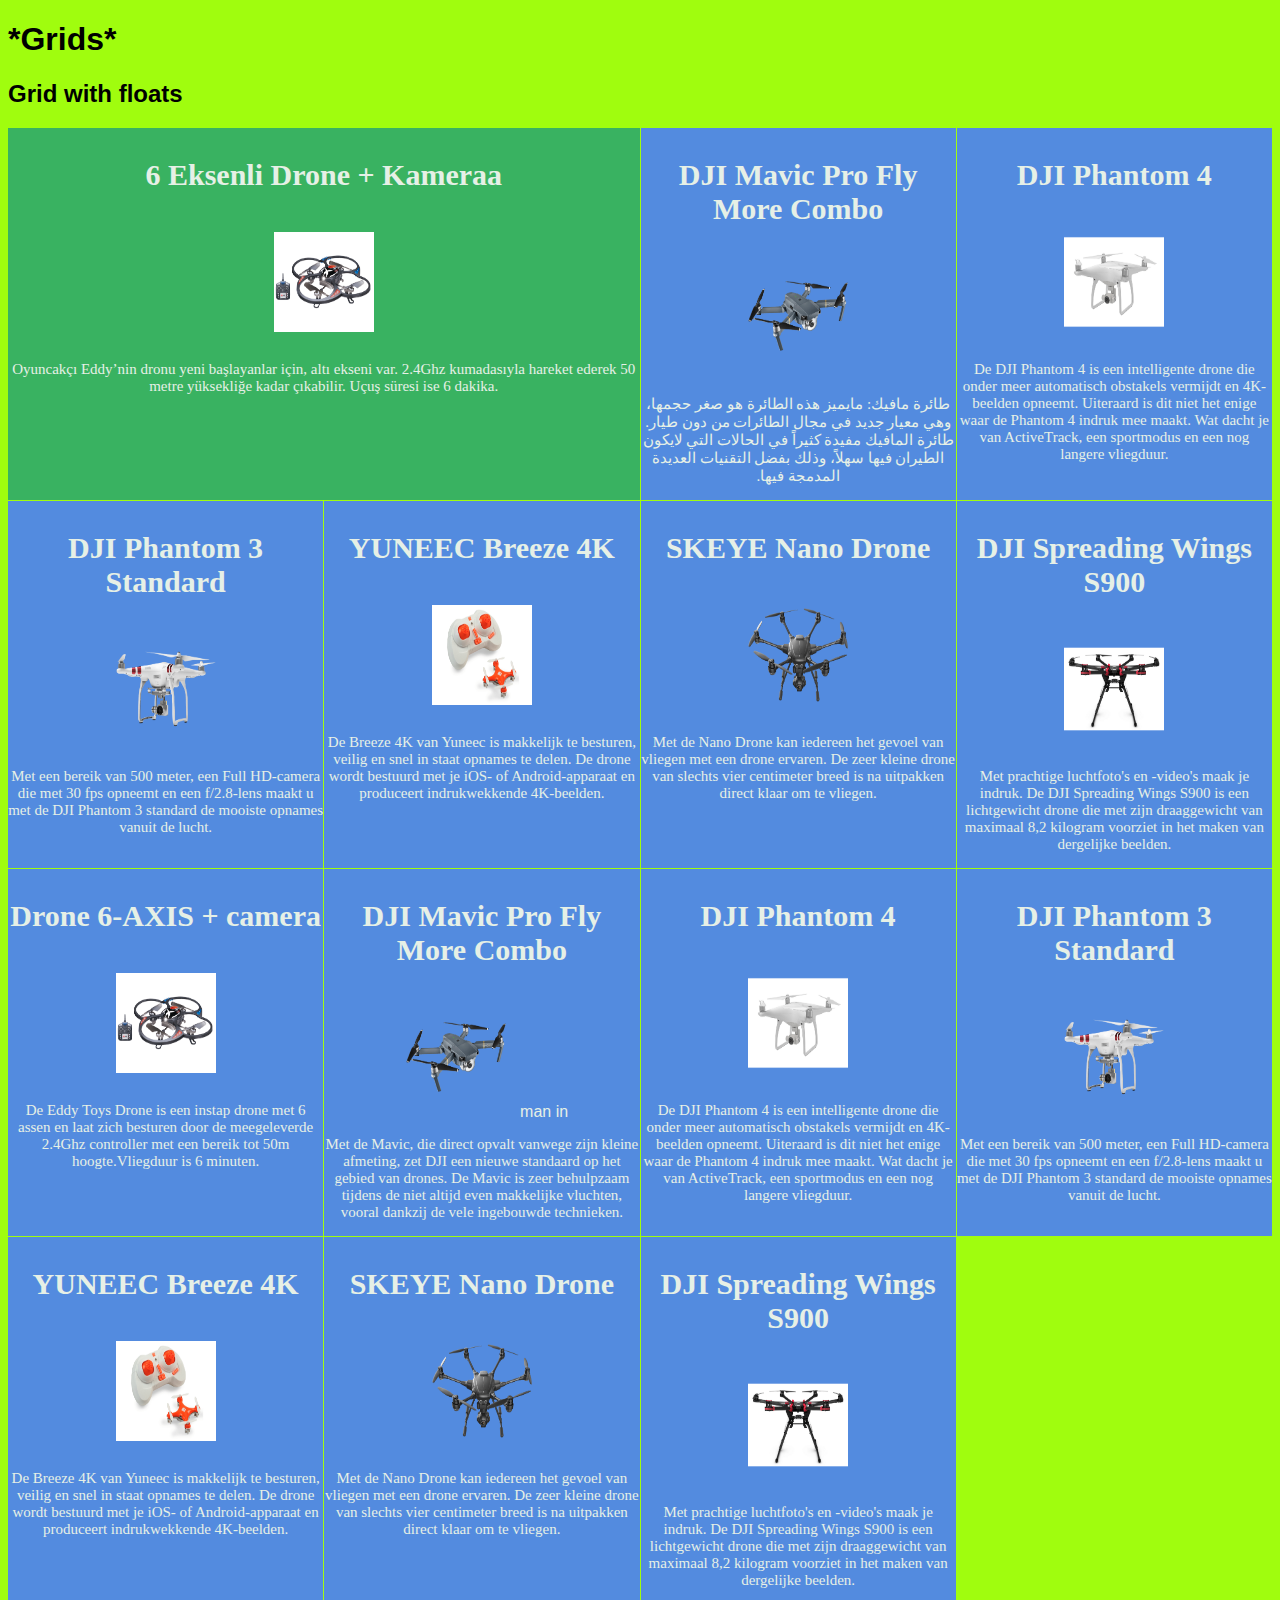
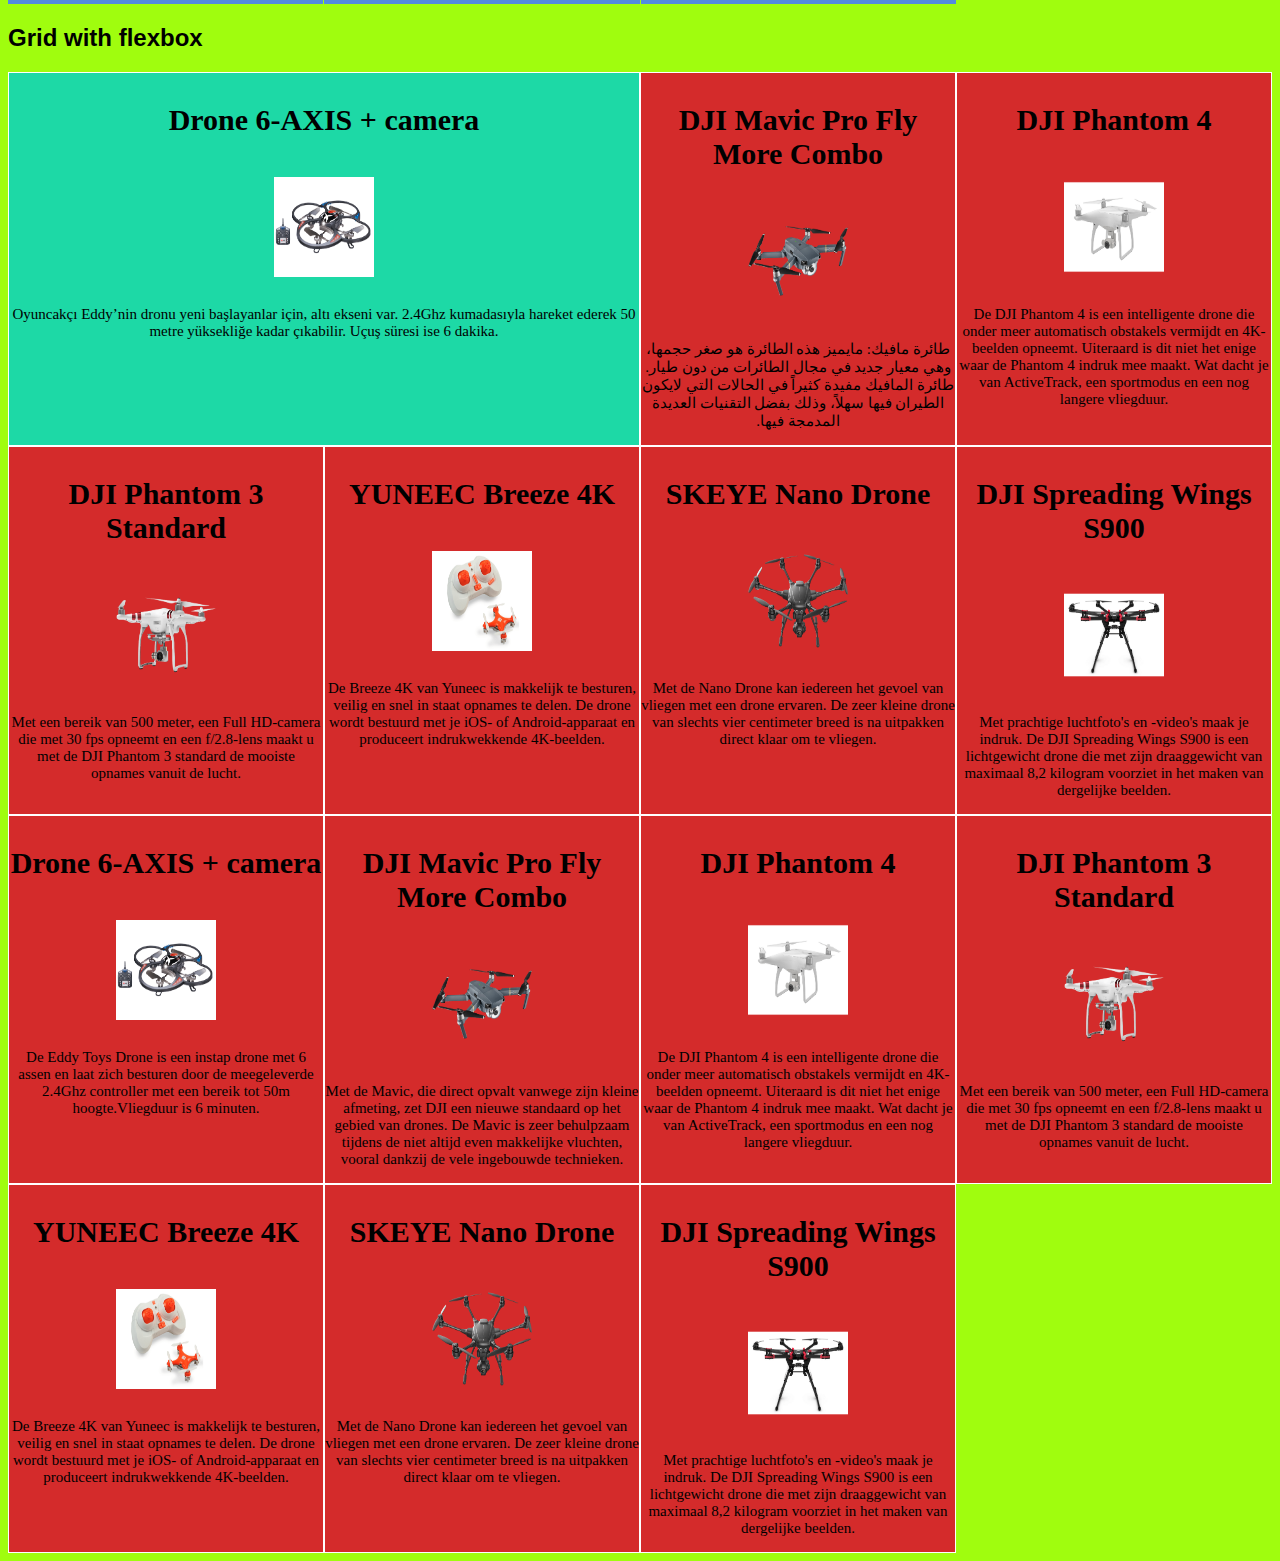
<file: week2/index.html>
<!doctype html>
<html>
    <head>
        <meta charset="utf-8">
        <meta name="viewport" content="width=device-width, initial-scale=1.0">
        <title>Grids</title>
       <link href="css/style.css" rel="stylesheet">
    </head>
    <body>
        <header>
            <h1>*Grids*</h1>
        </header>
        <main>
            <section>
                <h2>Grid with floats</h2>
                <ul id="grid-floats">
                    <li class="grid-item">
                        <h3>6 Eksenli Drone + Kameraa</h3>
                        <img src="images/drone1.png">
                        <p>Oyuncakçı Eddy’nin dronu yeni başlayanlar için, altı ekseni var. 2.4Ghz kumadasıyla hareket ederek 50 metre yüksekliğe kadar çıkabilir. Uçuş süresi ise 6 dakika.</p>
                    </li>
                    <li class="grid-item">
                        <h3>DJI Mavic Pro Fly More Combo</h3>
                        <img src="images/drone2.png">
                         <p dir="rtl">طائرة مافيك: مايميز هذه الطائرة هو صغر حجمها، وهي معيار جديد في مجال الطائرات من دون طيار. طائرة المافيك مفيدة كثيراً في الحالات التي لايكون الطيران فيها سهلاً، وذلك بفضل التقنيات العديدة المدمجة فيها.</p>
                    </li>
                    <li class="grid-item">
                        <h3>DJI Phantom 4</h3>
                        <img src="images/drone3.png">
                        <p>De DJI Phantom 4 is een intelligente drone die onder meer automatisch obstakels vermijdt en 4K-beelden opneemt. Uiteraard is dit niet het enige waar de Phantom 4 indruk mee maakt. Wat dacht je van ActiveTrack, een sportmodus en een nog langere vliegduur.</p>
                    </li>
                    <li class="grid-item">
                        <h3>DJI Phantom 3 Standard</h3>
                        <img src="images/drone4.png">
                        <p>Met een bereik van 500 meter, een Full HD-camera die met 30 fps opneemt en een f/2.8-lens maakt u met de DJI Phantom 3 standard de mooiste opnames vanuit de lucht.</p>
                    </li>
                    <li class="grid-item">
                        <h3>YUNEEC Breeze 4K</h3>
                        <img src="images/drone5.png">
                        <p>De Breeze 4K van Yuneec is makkelijk te besturen, veilig en snel in staat opnames te delen. De drone wordt bestuurd met je iOS- of Android-apparaat en produceert indrukwekkende 4K-beelden.</p>
                    </li>
                    <li class="grid-item">
                        <h3>SKEYE Nano Drone</h3>
                        <img src="images/drone6.png">
                        <p>Met de Nano Drone kan iedereen het gevoel van vliegen met een drone ervaren. De zeer kleine drone van slechts vier centimeter breed is na uitpakken direct klaar om te vliegen.</p>
                    </li>
                    <li class="grid-item">
                        <h3>DJI Spreading Wings S900</h3>
                        <img src="images/drone7.png">
                        <p>Met prachtige luchtfoto's en -video's maak je indruk. De DJI Spreading Wings S900 is een lichtgewicht drone die met zijn draaggewicht van maximaal 8,2 kilogram voorziet in het maken van dergelijke beelden.</p>
                    </li>
                    <li class="grid-item">
                        <h3>Drone 6-AXIS + camera</h3>
                        <img src="images/drone1.png">
                        <p>De Eddy Toys Drone is een instap drone met 6 assen en laat zich besturen door de meegeleverde 2.4Ghz controller met een bereik tot 50m hoogte.Vliegduur is 6 minuten.</p>
                    </li>
                    <li class="grid-item">
                        <h3>DJI Mavic Pro Fly More Combo</h3>
                        <img src="images/drone2.png"> man in
                        <p>Met de Mavic, die direct opvalt vanwege zijn kleine afmeting, zet DJI een nieuwe standaard op het gebied van drones. De Mavic is zeer behulpzaam tijdens de niet altijd even makkelijke vluchten, vooral dankzij de vele ingebouwde technieken.</p>
                    </li>
                    <li class="grid-item">
                        <h3>DJI Phantom 4</h3>
                        <img src="images/drone3.png">
                        <p>De DJI Phantom 4 is een intelligente drone die onder meer automatisch obstakels vermijdt en 4K-beelden opneemt. Uiteraard is dit niet het enige waar de Phantom 4 indruk mee maakt. Wat dacht je van ActiveTrack, een sportmodus en een nog langere vliegduur.</p>
                    </li>
                    <li class="grid-item">
                        <h3>DJI Phantom 3 Standard</h3>
                        <img src="images/drone4.png">
                        <p>Met een bereik van 500 meter, een Full HD-camera die met 30 fps opneemt en een f/2.8-lens maakt u met de DJI Phantom 3 standard de mooiste opnames vanuit de lucht.</p>
                    </li>
                    <li class="grid-item">
                        <h3>YUNEEC Breeze 4K</h3>
                        <img src="images/drone5.png">
                        <p>De Breeze 4K van Yuneec is makkelijk te besturen, veilig en snel in staat opnames te delen. De drone wordt bestuurd met je iOS- of Android-apparaat en produceert indrukwekkende 4K-beelden.</p>
                    </li>
                    <li class="grid-item">
                        <h3>SKEYE Nano Drone</h3>
                        <img src="images/drone6.png">
                        <p>Met de Nano Drone kan iedereen het gevoel van vliegen met een drone ervaren. De zeer kleine drone van slechts vier centimeter breed is na uitpakken direct klaar om te vliegen.</p>
                    </li>
                    <li class="grid-item">
                        <h3>DJI Spreading Wings S900</h3>
                        <img src="images/drone7.png">
                        <p>Met prachtige luchtfoto's en -video's maak je indruk. De DJI Spreading Wings S900 is een lichtgewicht drone die met zijn draaggewicht van maximaal 8,2 kilogram voorziet in het maken van dergelijke beelden.</p>
                    </li>
                </ul>
                
            </section>
            <section>
                <h2>Grid with flexbox</h2>
                <ul id="grid-flex">
                    <li class="grid-item">
                        <h3>Drone 6-AXIS + camera</h3>
                        <img src="images/drone1.png">
                        <p>Oyuncakçı Eddy’nin dronu yeni başlayanlar için, altı ekseni var. 2.4Ghz kumadasıyla hareket ederek 50 metre yüksekliğe kadar çıkabilir. Uçuş süresi ise 6 dakika.</p>
                    </li>
                    <li class="grid-item">
                        <h3>DJI Mavic Pro Fly More Combo</h3>
                        <img src="images/drone2.png">
                         <p dir="rtl">طائرة مافيك: مايميز هذه الطائرة هو صغر حجمها، وهي معيار جديد في مجال الطائرات من دون طيار. طائرة المافيك مفيدة كثيراً في الحالات التي لايكون الطيران فيها سهلاً، وذلك بفضل التقنيات العديدة المدمجة فيها.</p>
                    </li>
                    <li class="grid-item">
                        <h3>DJI Phantom 4</h3>
                        <img src="images/drone3.png">
                        <p>De DJI Phantom 4 is een intelligente drone die onder meer automatisch obstakels vermijdt en 4K-beelden opneemt. Uiteraard is dit niet het enige waar de Phantom 4 indruk mee maakt. Wat dacht je van ActiveTrack, een sportmodus en een nog langere vliegduur.</p>
                    </li>
                    <li class="grid-item">
                        <h3>DJI Phantom 3 Standard</h3>
                        <img src="images/drone4.png">
                        <p>Met een bereik van 500 meter, een Full HD-camera die met 30 fps opneemt en een f/2.8-lens maakt u met de DJI Phantom 3 standard de mooiste opnames vanuit de lucht.</p>
                    </li>
                    <li class="grid-item">
                        <h3>YUNEEC Breeze 4K</h3>
                        <img src="images/drone5.png">
                        <p>De Breeze 4K van Yuneec is makkelijk te besturen, veilig en snel in staat opnames te delen. De drone wordt bestuurd met je iOS- of Android-apparaat en produceert indrukwekkende 4K-beelden.</p>
                    </li>
                    <li class="grid-item">
                        <h3>SKEYE Nano Drone</h3>
                        <img src="images/drone6.png">
                        <p>Met de Nano Drone kan iedereen het gevoel van vliegen met een drone ervaren. De zeer kleine drone van slechts vier centimeter breed is na uitpakken direct klaar om te vliegen.</p>
                    </li>
                    <li class="grid-item">
                        <h3>DJI Spreading Wings S900</h3>
                        <img src="images/drone7.png">
                        <p>Met prachtige luchtfoto's en -video's maak je indruk. De DJI Spreading Wings S900 is een lichtgewicht drone die met zijn draaggewicht van maximaal 8,2 kilogram voorziet in het maken van dergelijke beelden.</p>
                    </li>
                    <li class="grid-item">
                        <h3>Drone 6-AXIS + camera</h3>
                        <img src="images/drone1.png">
                        <p>De Eddy Toys Drone is een instap drone met 6 assen en laat zich besturen door de meegeleverde 2.4Ghz controller met een bereik tot 50m hoogte.Vliegduur is 6 minuten.</p>
                    </li>
                    <li class="grid-item">
                        <h3>DJI Mavic Pro Fly More Combo</h3>
                        <img src="images/drone2.png">
                        <p>Met de Mavic, die direct opvalt vanwege zijn kleine afmeting, zet DJI een nieuwe standaard op het gebied van drones. De Mavic is zeer behulpzaam tijdens de niet altijd even makkelijke vluchten, vooral dankzij de vele ingebouwde technieken.</p>
                    </li>
                    <li class="grid-item">
                        <h3>DJI Phantom 4</h3>
                        <img src="images/drone3.png">
                        <p>De DJI Phantom 4 is een intelligente drone die onder meer automatisch obstakels vermijdt en 4K-beelden opneemt. Uiteraard is dit niet het enige waar de Phantom 4 indruk mee maakt. Wat dacht je van ActiveTrack, een sportmodus en een nog langere vliegduur.</p>
                    </li>
                    <li class="grid-item">
                        <h3>DJI Phantom 3 Standard</h3>
                        <img src="images/drone4.png">
                        <p>Met een bereik van 500 meter, een Full HD-camera die met 30 fps opneemt en een f/2.8-lens maakt u met de DJI Phantom 3 standard de mooiste opnames vanuit de lucht.</p>
                    </li>
                    <li class="grid-item">
                        <h3>YUNEEC Breeze 4K</h3>
                        <img src="images/drone5.png">
                        <p>De Breeze 4K van Yuneec is makkelijk te besturen, veilig en snel in staat opnames te delen. De drone wordt bestuurd met je iOS- of Android-apparaat en produceert indrukwekkende 4K-beelden.</p>
                    </li>
                    <li class="grid-item">
                        <h3>SKEYE Nano Drone</h3>
                        <img src="images/drone6.png">
                        <p>Met de Nano Drone kan iedereen het gevoel van vliegen met een drone ervaren. De zeer kleine drone van slechts vier centimeter breed is na uitpakken direct klaar om te vliegen.</p>
                    </li>
                    <li class="grid-item">
                        <h3>DJI Spreading Wings S900</h3>
                        <img src="images/drone7.png">
                        <p>Met prachtige luchtfoto's en -video's maak je indruk. De DJI Spreading Wings S900 is een lichtgewicht drone die met zijn draaggewicht van maximaal 8,2 kilogram voorziet in het maken van dergelijke beelden.</p>
                    </li>
                </ul>
            </section>
        </main>
    </body>
</html>
</file>
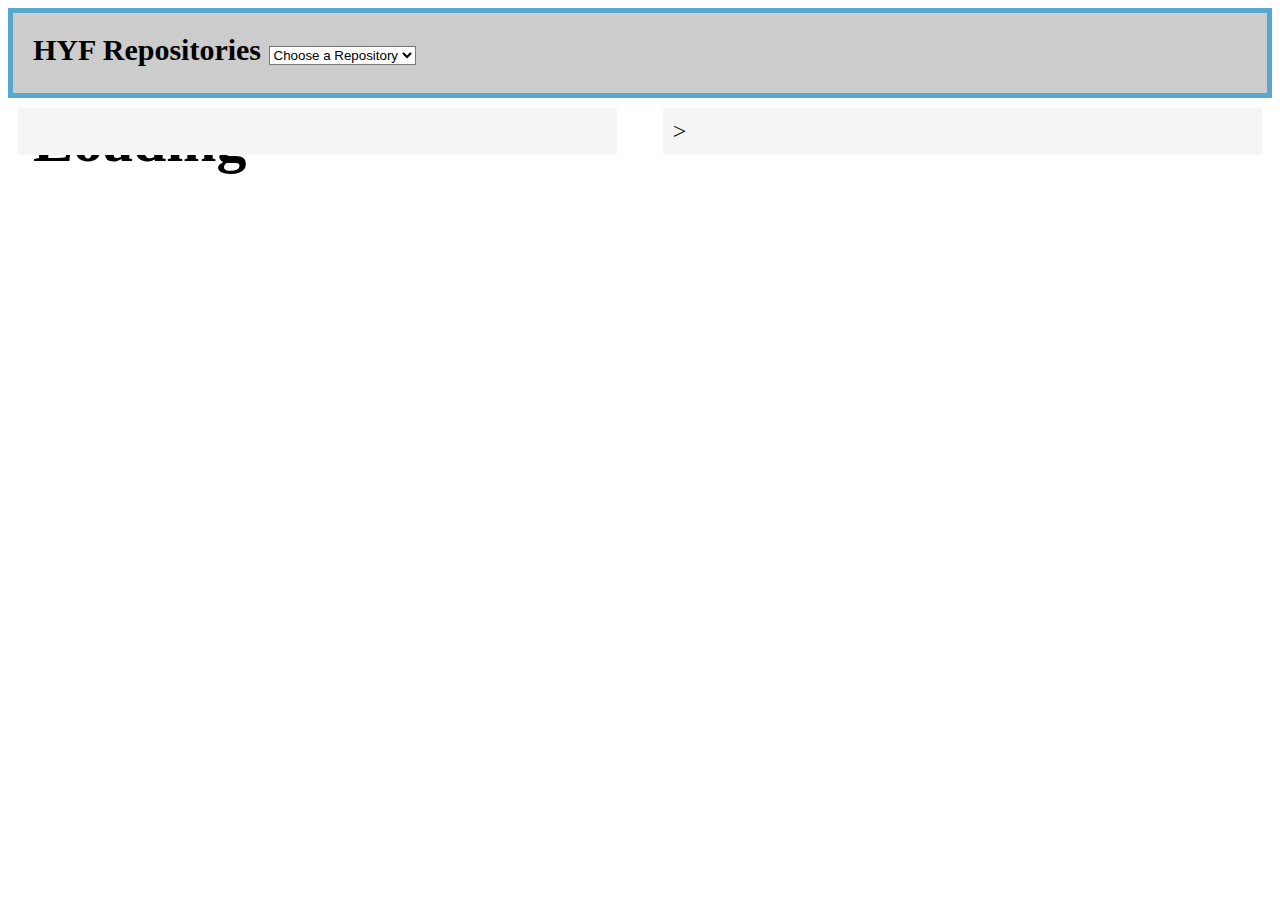
<file: javascript2/tree/index.html>
<!DOCTYPE html>
<html lang="en">

<head>
  <meta charset="UTF-8">
  <meta name="viewport" content="width=device-width, initial-scale=1.0, maximum-scale=1.0, user-scalable=no" />
  <meta name="theme-color" content="#000000">
  <meta name="apple-mobile-web-app-capable" content="yes">
  <meta name="mobile-web-app-capable" content="yes">
  <meta name="format-detection" content="telephone=no">
  <title>HYFJ3W1</title>
  <link rel="apple-touch-icon" href="./hyf.png">
  <link rel="shortcut icon" type="image/png" href="./hyf.png" />
  <title>HYF-GITHUB</title>
  <link href="https://fonts.googleapis.com/css?family=Roboto:400,700" rel="stylesheet">
  <link rel="stylesheet" href="./style.css">
</head>
<body onload="main()">
  <div class="root">
      <div class="header">
          <label for="repositories">HYF Repositories</label>
          <select id="repositories">
              <option selected="Choose Repository">Choose a Repository</option>
          </select>
          <div id="loading-icon"></div>
      </div>
      <div class="body row">
          <div id="repo_info" class="repo_info">

          </div>
          <div id="repo_contributors" class="repo_contributors">>
            <div id="contributorList">           
            </div>
          </div>
          <!-- <div id="contributorList">           
          </div>
          <div class="repository-info"></div>
          <div class="contributors">
              <ul class="contributors-list"></ul>
          </div> -->
      </div>
  </div>
  <script src="./index.js"></script>
</body>
<!-- <body>
  <div id="root"></div>
  <script src="./index.js"></script>
</body> -->

</html>
</file>
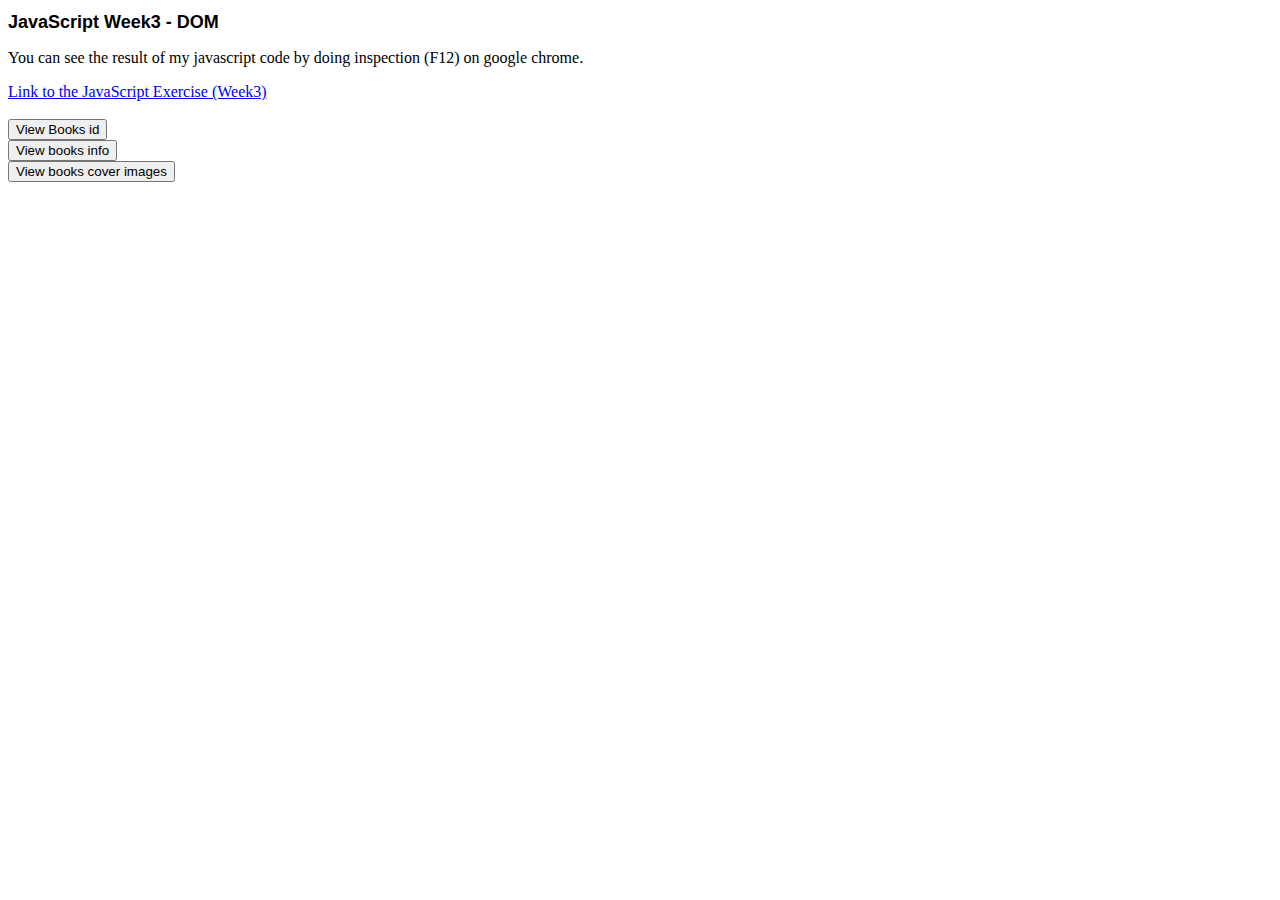
<file: javascript2/week1/index.html>
<!DOCTYPE html>
<html lang="en">
<head>
  <meta charset="UTF-8">
  <title>JAVASCRIPT</title>
  <link rel="stylesheet" type="text/css" href="style.css">
  <!-- <script type="text/javascript" src="script.js"></script> -->
</head>
<body>
    <h1>JavaScript Week3 - DOM</h1>
    <p>You can see the result of my javascript code by doing inspection (F12) on google chrome.</p>
    <a href="https://github.com/HackYourFuture/JavaScript2/blob/master/Week1/MAKEME.md">Link to the JavaScript Exercise (Week3)</a>
    <br>
    <br>
    <div id = "books"></div>
    <button onclick="createUl(bookNames) ">View Books id</button><br>
    <button onclick="viewBooks(books) ">View books info</button><br>
    <button onclick="viewImages(booksCover)">View books cover images</button>
    <script type="text/javascript" src="app.js"></script>
</body>

</html>
</file>
<file: week2/css/style.css>
body {
  background-color: #a0fd0e;
  text-align: left;
  font-family: 'Roboto',sans-serif;

}
img {
  width: 100px;
  height: 100px;
  margin: 10px;
}

ul, li {
  margin: 0;
  padding: 0;
  list-style: none;
}

/* For Desktop Computers */
#grid-floats {
  display: grid;
  grid-template-columns: repeat(4, 1fr);
  grid-auto-flow: dense;
  grid-column-gap: 1px;
  grid-row-gap: 1px;
  text-align: center;
  color: rgb(230, 240, 230);
}

#grid-floats > .grid-item:nth-child(1) {
  background-color: #39b261;
  grid-column: 1 / 3;
}

#grid-floats > .grid-item:nth-child(2) {
  background-color:  #538bdf;
  grid-column: 3 / 4;
  font-family: color can be change all time and this is why thne name we called these shits this is very power full to how can I explain hos can I reminders to these empiresl;
}

#grid-floats > .grid-item:nth-child(3) {
  background-color:  #538bdf;
  grid-column: 4 / 5;
}
#grid-floats > .grid-item:nth-child(n + 4) {
  background-color:  #538bdf;
}

/* For tablets with with numbre of pixels between 601 and 1024  */
@media (min-width: 600px) and (max-width: 1024px) {
  #grid-floats {
    display: grid;
    grid-template-columns: repeat(6, 1fr);
    grid-auto-flow: dense;
    grid-column-gap: 1px;
    grid-row-gap: 1px;
    text-align: center;
    color: rgb(230, 240, 230);
  }
  #grid-floats > .grid-item:nth-child(1) {
    background-color: rgb(150, 180, 100);
    grid-column: 1 / 4;
  }
  #grid-floats > .grid-item:nth-child(2) {
    background-color: #f93d24;
    grid-column: 4 / 7;
  }
  #grid-floats > .grid-item:nth-child(n + 3) {
    background-color: #f93d24;
    grid-column: span 2;
  }

}
/*For mobile phones with less than 600 with pixels*/
@media (max-width: 600px) {
  #grid-floats > .grid-item:nth-child(1) {
    background-color: #d42b2b;
    grid-column: 1 / 5;
  }
  #grid-floats > .grid-item:nth-child(n + 2) {
    background-color: #f93d24;
    grid-column: span 2;
  }
}/* Flexbox Editing */
/* For Desktop Computers */
#grid-flex {
  display: flex;
  flex-flow: row;
  flex-wrap: wrap;
  text-align:center;
  list-style-type: none;
  padding-left: 0;
  pad
}
#grid-flex > .grid-item:nth-child(1) {
  background-color: #1dd9a6;
  flex-wrap: wrap;
  flex-basis: calc(50% - 2px);
  border: 1px solid white;
}

#grid-flex > .grid-item:nth-child(n + 2) {
  background-color: #d42b2b;
  flex-wrap: wrap;
  flex-basis: calc(25% - 2px);
  border: 1px solid white;
}

/* For tablets with with numbre of pixels between 601 and 1024  */
@media (min-width: 601px) and (max-width: 1024px) {
  #grid-flex {
    display: flex;
    flex-flow: row;
    flex-wrap: wrap;
    text-align:center;
  }
  #grid-flex > .grid-item:nth-child(-n+2) {
    background-color: rgb(150, 60, 100);
    flex: calc(50% - 2px);
    border: 1px solid white;
  }
  #grid-flex li:nth-of-type(n + 3) {
    background-color: rgb(10, 50, 100);
    flex: calc(33.33333% - 2px);
    border: 1px solid white;
  }
}

/*For mobile phones with less than 600 with pixels*/
@media (max-width: 600px) {
  #grid-flex {
    display: flex;
    flex-flow: row;
    flex-wrap: wrap;
    text-align:center;
  }
  #grid-flex > .grid-item:nth-child(1) {
    background-color: #d42b2b;
    flex: calc(100% - 2px);
    border: 1px solid white;
  }
  #grid-flex > .grid-item:nth-child(n + 2) {
    background-color: #d42b2b;
    flex: calc(50% - 2px);
    border: 1px solid white;
  }
}
p{
  font-family: open sans;
  font-size: 15px;

}

h3{
  font-family: open sans;
  font-style: bold;
  font-size: 30px;
}
</file>
<file: javascript2/tree/style.css>
/* .alert-error {
    color: red;
} */
.root{
    font-family: open sans;
    font-size: 1.5em;
}

a {
    font-family: open sans;
    font-size: 2em;
}
    
.header{
    background-color: #ccc;
    padding: 20px;
    border: 5px solid; 
    border-color: #58a7cf;
    height: 40px;
    font-size: 30px;
    font-weight: bold;

}
.header:hower{
    opacity: 0.5;

}

select{
    background-color: white;
}

/* body {
    background-color: white;
    padding: 2em;
    border: 1px solid; 
    border-color: rgb(57, 109, 151);
} */
  
.body {
    width: 100%;
    display: grid;
    grid-template-columns: 1fr 1fr;
    grid-template-rows: 1fr;
    grid-column-gap: 1px;
    grid-gap: 2%;
  }

#repo_info{
padding-top: 50px;
background: whitesmoke;
margin: 10px;
padding: 10px;
}

.repoContainer {
    box-sizing: border-box;;
     width: 100%;
     border: 1px solid; 
     border-color: rgb(180, 179, 179);
     padding: 10px;
     background-color: gainsboro;
     font-size: 0.5em;
     margin-top: 2%;
}

#repo_contributors {
background: whitesmoke;
margin: 10px;
padding: 10px;
}


#contributorList{
    box-sizing: content-box;
    width: 100%;
}

.contributorContainer{
    box-sizing: border-box;;
    width: 100%;
    border: 1px solid; 
    border-color: rgb(180, 179, 179);
    padding: 10px;
    background-color: gainsboro;
    margin-top: 2%;
    margin-bottom: 2%;
}

.contributorContainer h3{
    background-color: rgb(204, 200, 200);
    padding: 1%;
    border-radius: 15px;
}

#repo_contributors img{
width: 200px;
height: 200px;
border-radius: 5%;
}

/* 
.contributors{
    width: 100%;
    background-color: white;
    font-size: 0.5em;
}
</file>
<file: javascript2/week1/style.css>
ul {
    list-style-type: none;
    padding: 0;
  }
li {
    background-color: salmon;
    color: #ccc;
    padding-left: 20px;
  }
  
h1 {
    font-family: open sans, sans-serif;
    font-size: 18px;
  }
  
h2 {
    font-family: open sans, sans-serif;
    font-size: 14px;
  }
  
h3 {
    font-family: open sans, Georgia, Times, serif;
    font-size: 12px;
  }
  
img {
    /* height: 150px; */
    width: 150px;
    border-radius: 10%;
  }
</file>
